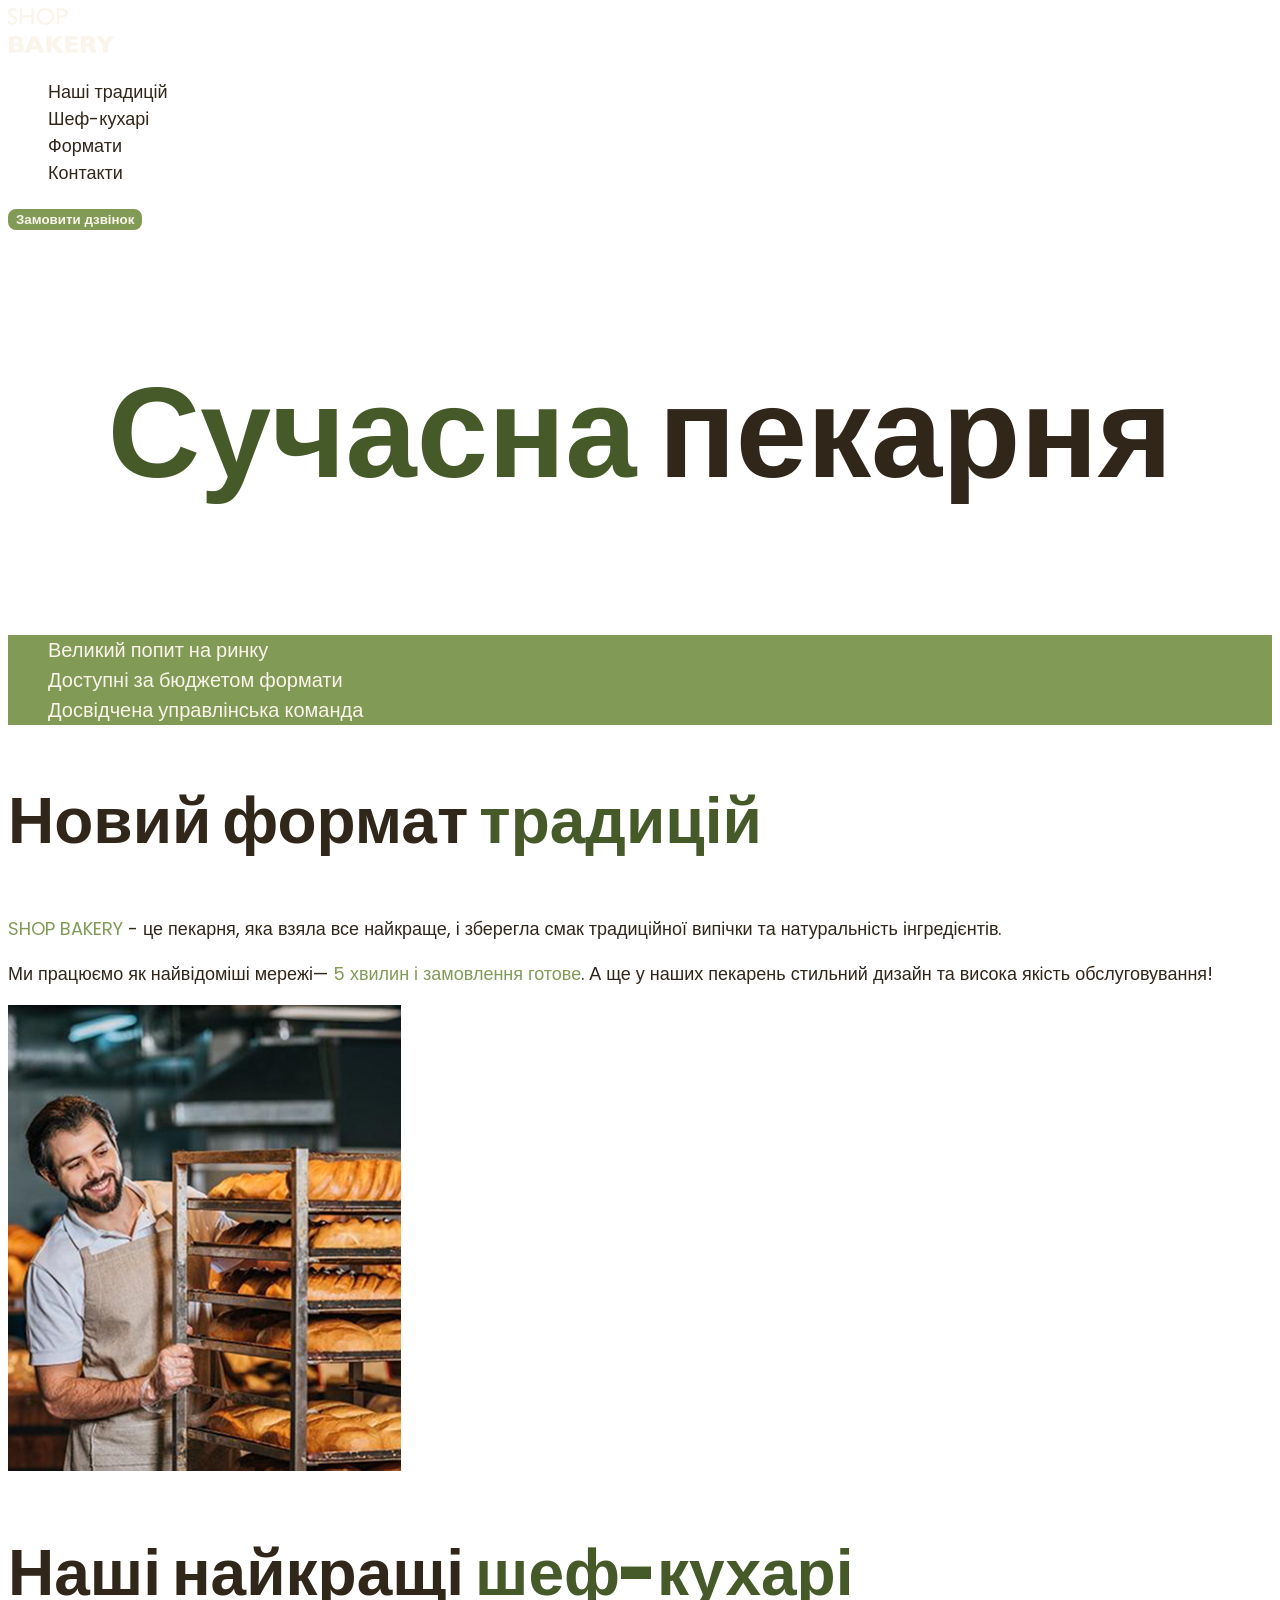
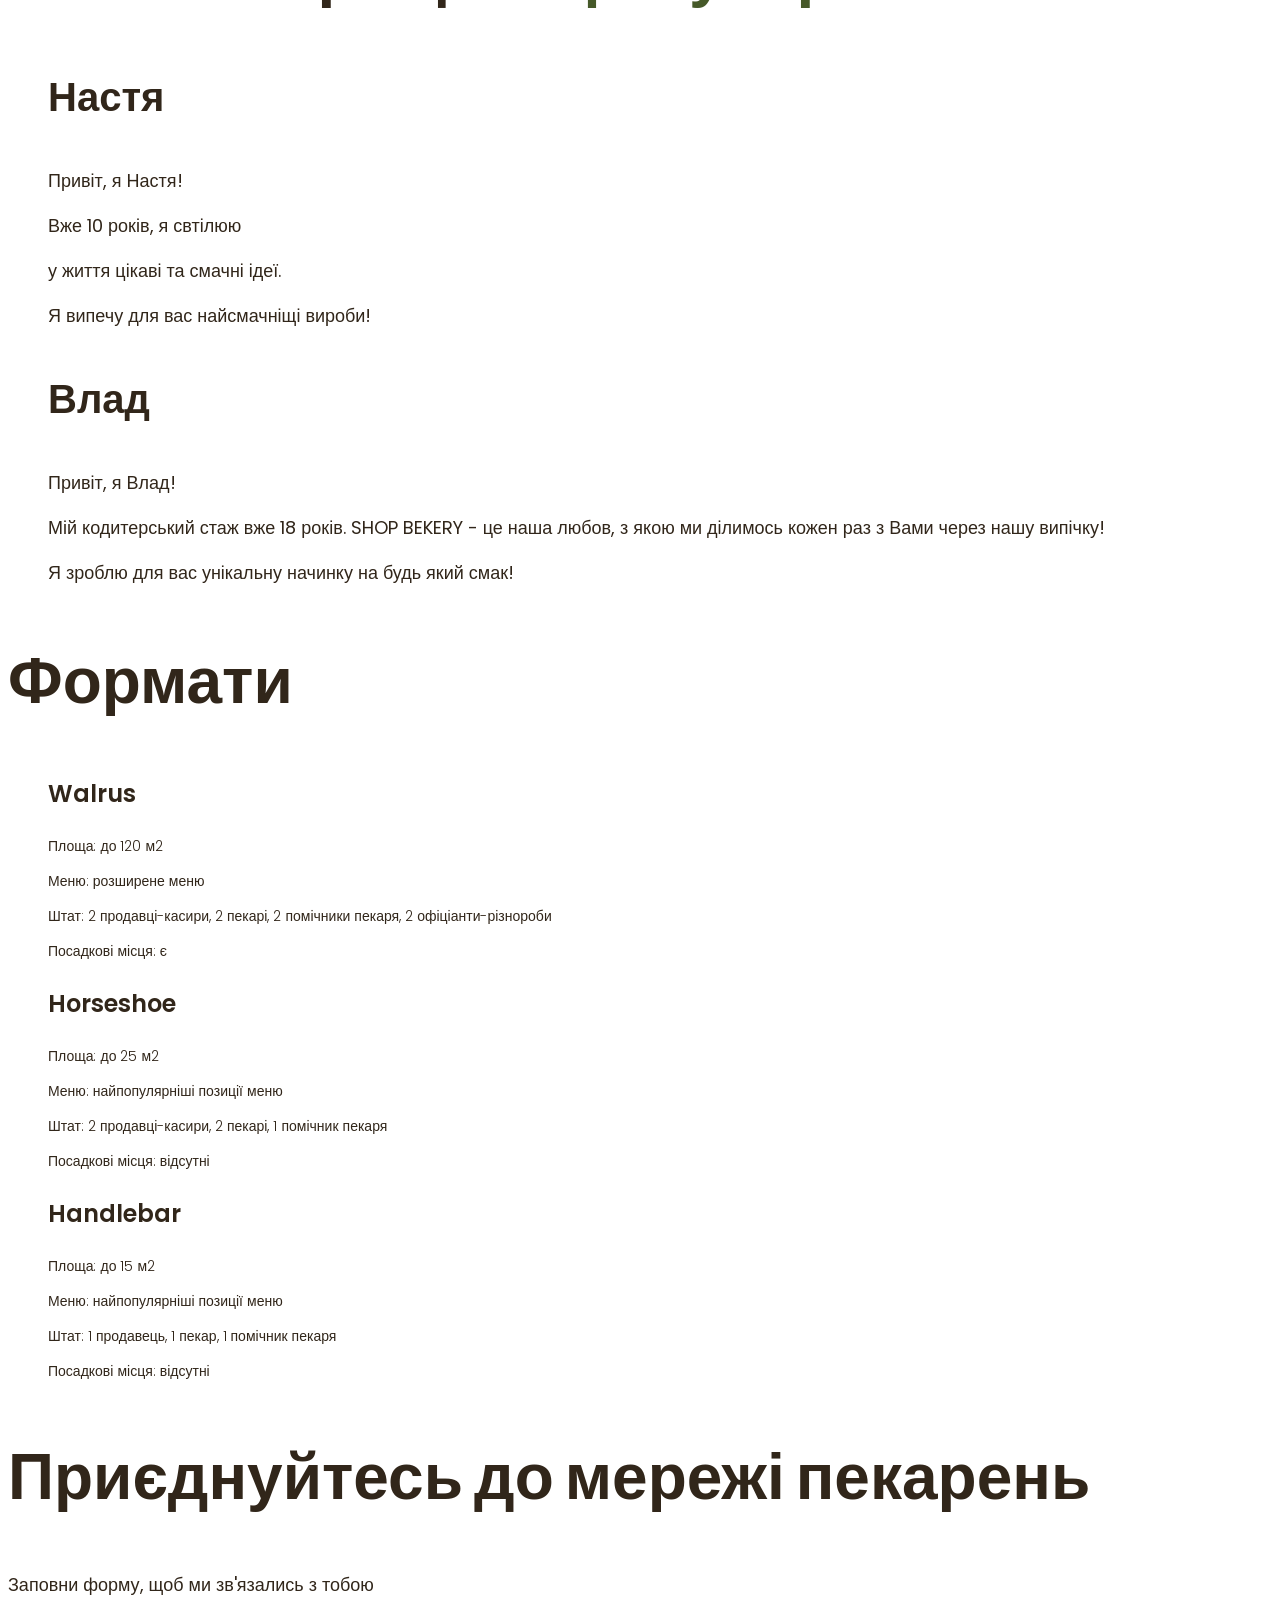
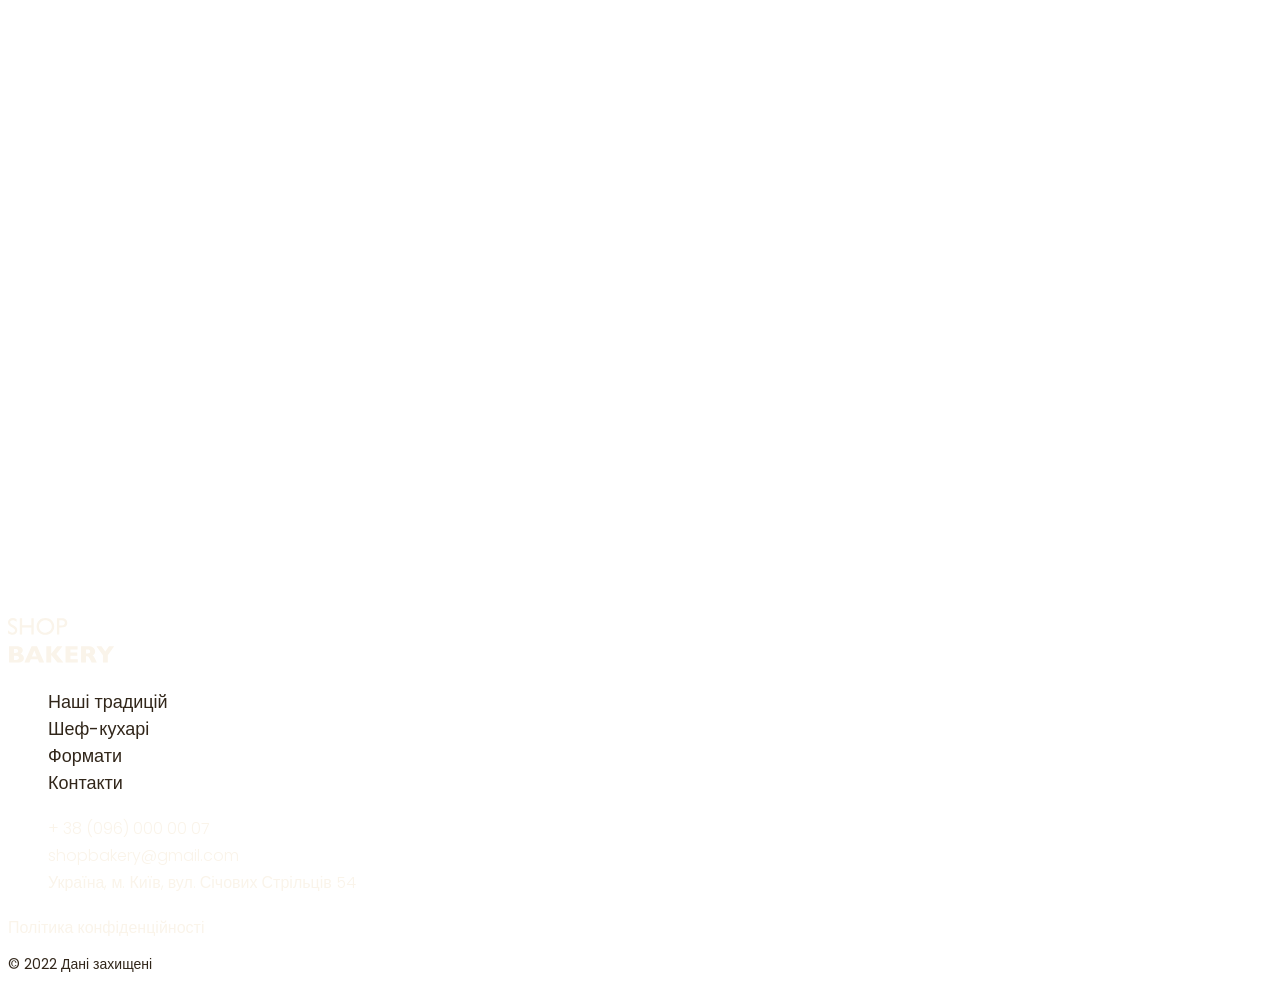
<file: index.html>
<!DOCTYPE html>
<html lang="uk">
  <head>
    <meta charset="UTF-8" />
    <meta name="viewport" content="width=, initial-scale=1.0" />
    <title>Сучасна пекарня</title>

    <!-- Fonts 
    <link rel="preconnect" href="https://fonts.googleapis.com">
    <link rel="preconnect" href="https://fonts.gstatic.com" crossorigin>
    <link href="https://fonts.googleapis.com/css2?family=Poppins:wght@300;400;600;900&display=swap" rel="stylesheet"> -->

    <!-- Styles-->
    <link rel="stylesheet" href="./css/styles.css"/>
  </head>
  <body>
    <header>
      <nav>
        <a href="/">
          <img src="./images/logo.svg" alt="Логотип сучасної пекарні" />
        </a>
        <ul>
          <li><a href="#traditions-section" class="link">Наші традицій</a></li>
          <li><a href="#chefs-section" class="link">Шеф-кухарі</a></li>
          <li><a href="#formats-section" class="link">Формати</a></li>
          <li><a href="#contacts-section" class="link">Контакти</a></li>
        </ul>
      </nav>
      <button type="button" class="button">Замовити дзвінок</button>
    </header>
    <main>
      <section>
        <h1 class="hero-title"><span class="accent">Сучасна </span>пекарня</h1>
      </section>
      <section id="traditions-section">
        <ul class="advantages-list">
          <li class="advantages-item">Великий попит на ринку</li>
          <li lass="advantages-item">Доступні за бюджетом формати</li>
          <li lass="advantages-item">Досвідчена управлінська команда</li>
        </ul>

        <h2 class="section-title">Новий формат <span class="accent">традицій</span></h2>
        <p class="tradition-text">
          <span class="brand uppercase">shop bakery </span> - це пекарня, яка взяла все найкраще, і
          зберегла смак традиційної випічки та натуральність інгредієнтів.
        </p>
         <p class="tradition-text">
          Ми працюємо як найвідоміші мережі—
          <span class="brand">5 хвилин і замовлення готове</span>. А ще у наших пекарень
          стильний дизайн та висока якість обслуговування!
        </p>
        <img src="./images/baker-man.jpg" alt="Чоловік пекар дивиться на батони із посмішкою"/>
      </section>
      <section id="shefs-section">
        <h2 class="section-title">Наші найкращі <span class="accent">шеф-кухарі</span></h2>
        <ul>
          <li>
            <article>
              <h3 class="chef-title">Настя</h3>
              <p>Привіт, я Настя!</p>
              <p>Вже 10 років, я свтілюю</p>
              <p>у життя цікаві та смачні ідеї.</p>
              <p>Я випечу для вас найсмачніщі вироби!</p>
            </article>
          </li>
          <li>
            <article>
              <h3 class="chef-title">Влад</h3>
              <p>Привіт, я Влад!</p>
              <p>
                Мій кодитерський стаж вже 18 років. SHOP BEKERY - це наша любов,
                з якою ми ділимось кожен раз з Вами через нашу випічку!
              </p>
              <p>Я зроблю для вас унікальну начинку на будь який смак!</p>
            </article>
          </li>
        </ul>
      </section>
      <section id="formats-section">
        <h2 class="section-title">Формати</h2>
        <ul>
          <li>
            <article>
              <h3 class="format-title" lang="en">Walrus</h3>
                <div class="format-text">
                  <p>Площа: до 120 м2</p>
                  <p>Меню: розширене меню </p>
                  <p>Штат: 2 продавці-касири, 2 пекарі, 2 помічники пекаря, 2 офіціанти-різнороби </p>
                  <p>Посадкові місця: є</p>
              </div>
            </article>
          </li>
          <li>
            <article>
              <h3 class="format-title" lang="en">Horseshoe</h3>
               <div class="format-text">
                  <p>Площа: до 25 м2</p>
                  <p>Меню: найпопулярніші позиції меню</p>
                  <p>Штат: 2 продавці-касири, 2 пекарі, 1 помічник пекаря </p>
                  <p>Посадкові місця: відсутні</p>
              </div>
            </article>
          </li>
          <li>
            <article>
              <h3 class="format-title" lang="en">Handlebar</h3>
              <div class="format-text">
                <p>Площа: до 15 м2</p>
                <p>Меню: найпопулярніші позиції меню </p>
                <p>Штат: 1 продавець, 1 пекар, 1 помічник пекаря</p>
                <p>Посадкові місця: відсутні</p>
              </div>
            </article>
          </li>
        </ul>
      </section>
      <section id="contacts-section">
        <h2 class="section-title">Приєднуйтесь до мережі пекарень</h2>
        <p>Заповни форму, щоб ми зв'язались з тобою</p>
        <iframe src="https://www.google.com/maps/embed?pb=!1m18!1m12!1m3!1d2540.163630435281!2d30.488698376039796!3d50.45667757159333!2m3!1f0!2f0!3f0!3m2!1i1024!2i768!4f13.1!3m3!1m2!1s0x40d4ce637c006b2d%3A0xaf86385f19996ff0!2z0LLRg9C70LjRhtGPINCh0ZbRh9C-0LLQuNGFINCh0YLRgNGW0LvRjNGG0ZbQsiwgNTQsINCa0LjRl9CyLCAwMjAwMA!5e0!3m2!1suk!2sua!4v1763463378059!5m2!1suk!2sua" width="603" height="595" style="border:0;" allowfullscreen="" loading="lazy" referrerpolicy="no-referrer-when-downgrade"></iframe>
      </section>
    </main>
    <footer>

      <a href="#">
              <img src="./images/logo.svg" alt="Логотип сучасної пекарні" />
      </a>
      <nav>
        <ul>
          <li><a href="#" class="link">Наші традицій</a></li>
          <li><a href="#" class="link">Шеф-кухарі</a></li>
          <li><a href="#" class="link">Формати</a></li>
          <li><a href="#" class="link">Контакти</a></li>
        </ul>
      </nav>
      <address>
        <ul>
          <li><a class="adress-link" href="tel:+380960000007">+ 38 (096) 000 00 07</a></li>
          <li><a class="adress-link" href="mailto:">shopbakery@gmail.com</a></li>
          <li>
            <a class="adress-link" href="https://maps.app.goo.gl/Grz72xv44ymjte1G8" target="_blank">
                Україна, м. Київ, вул. Січових Стрільців 54</a>
            </li>
        </ul>
        <a class="adress-link" href="#" target="_blank"> Політика конфіденційності </a>
        <p class="address-copyright">&copy; 2022 Дані захищені </p>
      </address>
    </footer>
  </body>
</html>
</file>
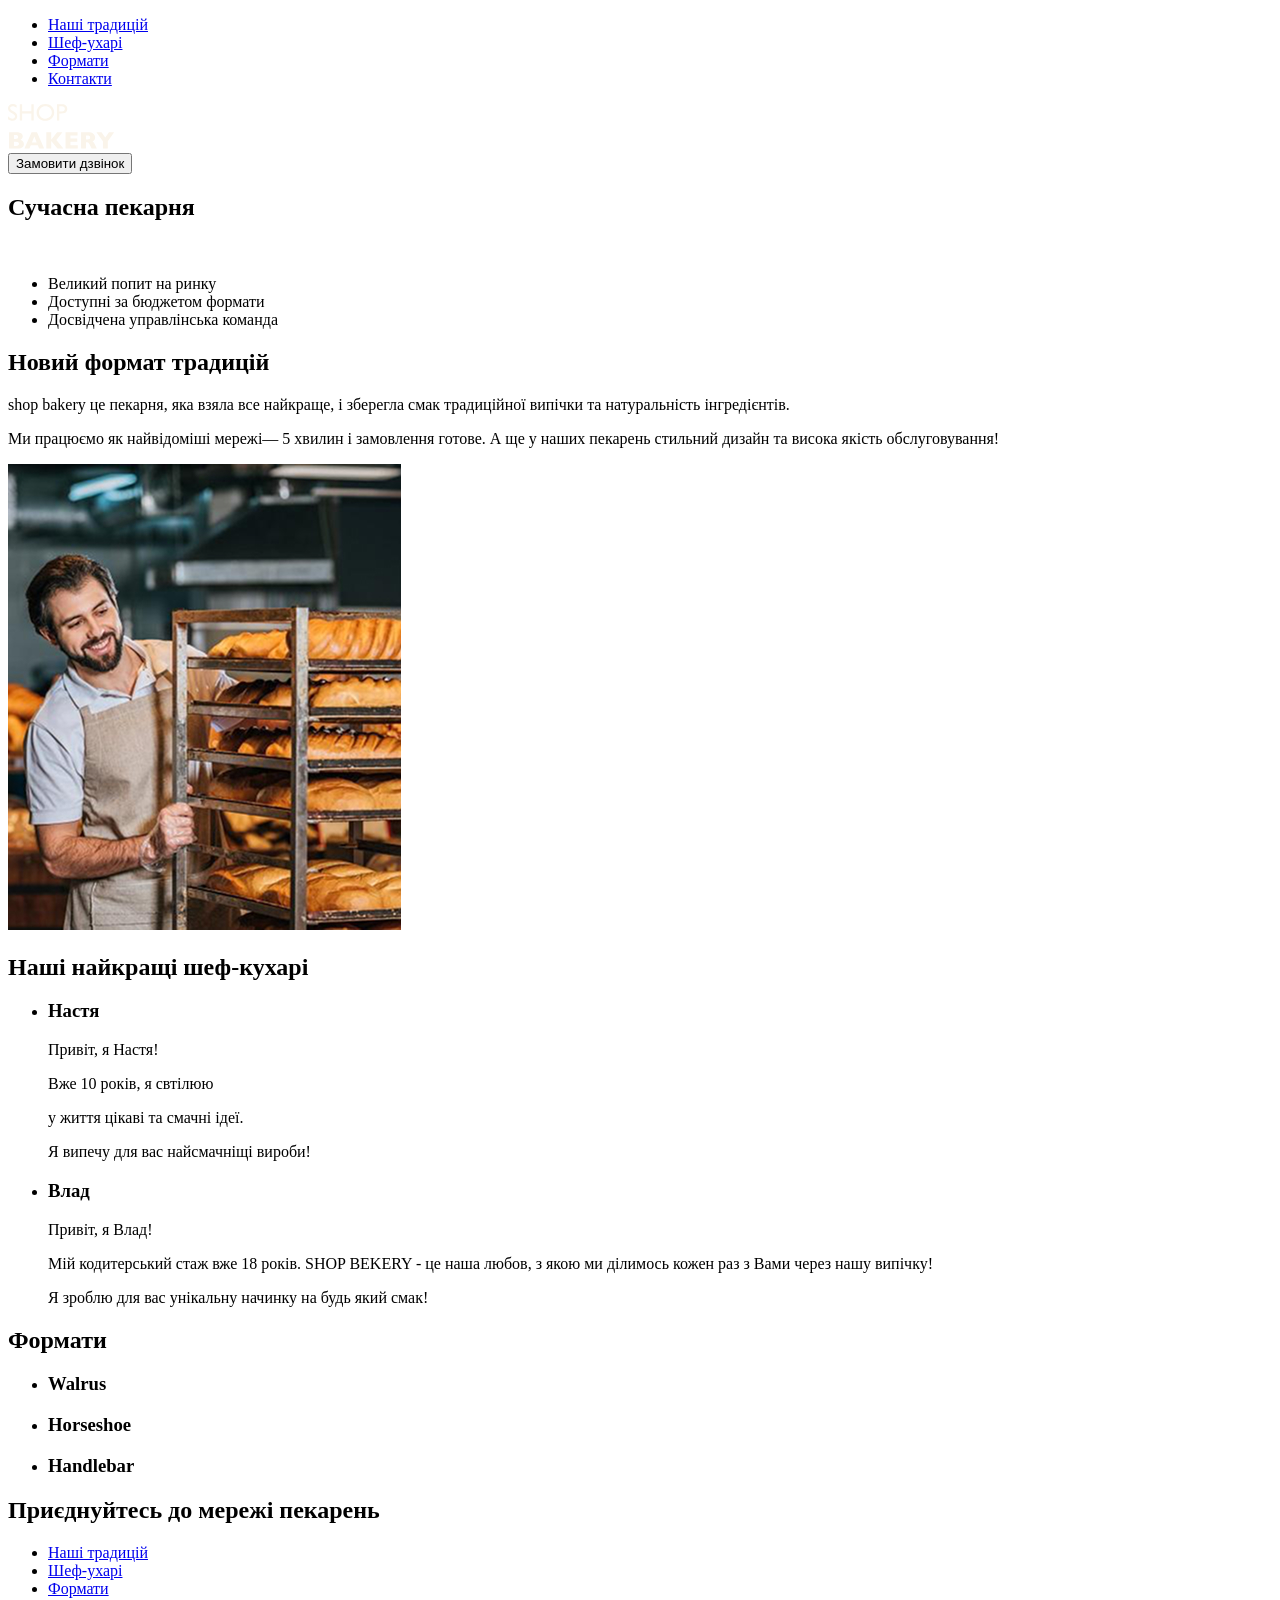
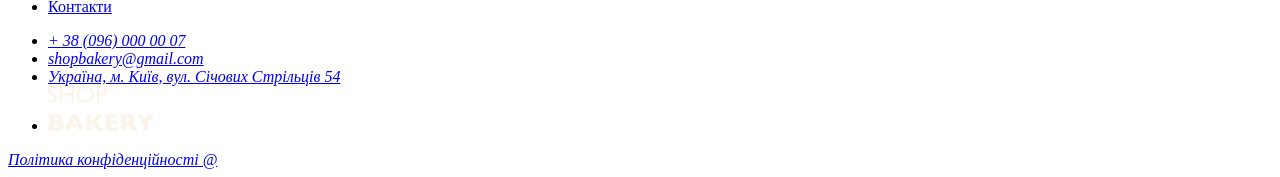
<file: genious/index.html>
<!DOCTYPE html>
<html lang="uk">
  <head>
    <meta charset="UTF-8" />
    <meta name="viewport" content="width=, initial-scale=1.0" />
    <title>Сучасна пекарня</title>
  </head>

  <body>
    <header>
      <nav>
        <ul>
          <li><a href="#">Наші традицій</a></li>
          <li><a href="#">Шеф-ухарі</a></li>
          <li><a href="#">Формати</a></li>
          <li><a href="#">Контакти</a></li>
        </ul>
        <a href="">
          <img src="./images/logo.svg" alt="Логотип сучасної пекарні" />
        </a>
      </nav>
      <button type="button">Замовити дзвінок</button>
    </header>
    <main>
      <section>
        <h1>Сучасна пекарня</h1>
      </section>
      <section>
         
        <ul>
          <li>Великий попит на ринку</li>
          <li>Доступні за бюджетом формати</li>
          <li>Досвідчена управлінська команда</li>
        </ul>

        <h2>Новий формат традицій</h2>
        <p>
          <span>shop bakery </span> це пекарня, яка взяла все найкраще, і
          зберегла смак традиційної випічки та натуральність інгредієнтів.
        </p>
        <p>
          Ми працюємо як найвідоміші мережі—
          <span>5 хвилин і замовлення готове</span>. А ще у наших пекарень
          стильний дизайн та висока якість обслуговування!
        </p>
        <img src="./images/baker-man.jpg" alt="Чоловік пекар дивиться на батони із посмішкою"/>
      </section>
      <section>
        <h2>Наші найкращі шеф-кухарі</h2>
        <ul>
          <li>
            <article>
              <h3>Настя</h3>
              <p>Привіт, я Настя!</p>
              <p>Вже 10 років, я свтілюю</p>
              <p>у життя цікаві та смачні ідеї.</p>
              <p>Я випечу для вас найсмачніщі вироби!</p>
            </article>
          </li>
          <li>
            <article>
              <h3>Влад</h3>
              <p>Привіт, я Влад!</p>
              <p>
                Мій кодитерський стаж вже 18 років. SHOP BEKERY - це наша любов,
                з якою ми ділимось кожен раз з Вами через нашу випічку!
              </p>
              <p>Я зроблю для вас унікальну начинку на будь який смак!</p>
            </article>
          </li>
        </ul>
      </section>
      <section>
        <h2>Формати</h2>
        <ul>
          <li>
            <article>
              <h3 lang="en">Walrus</h3>
            </article>
          </li>
          <li>
            <article>
              <h3 lang="en">Horseshoe</h3>
            </article>
          </li>
          <li>
            <article>
              <h3 lang="en">Handlebar</h3>
            </article>
          </li>
        </ul>
      </section>
      <section>
        <h2>Приєднуйтесь до мережі пекарень</h2>
      </section>
    </main>
    <footer>
      <a href="">
        <!--logo-->
      </a>
      <nav>
        <ul>
          <li><a href="#">Наші традицій</a></li>
          <li><a href="#">Шеф-ухарі</a></li>
          <li><a href="#">Формати</a></li>
          <li><a href="#">Контакти</a></li>
        </ul>
      </nav>
      <address>
        <ul>
          <li><a href="tel:+380960000007">+ 38 (096) 000 00 07</a></li>
          <li><a href="mailto:">shopbakery@gmail.com</a></li>
          <li>
            <a href="https://maps.app.goo.gl/Grz72xv44ymjte1G8" target="_blank">
                Україна, м. Київ, вул. Січових Стрільців 54</a
          </li>
    
          <li>
            <a href="#">
              <img src="./images/logo.svg" alt="Логотип сучасної пекарні" />
            </a>
          </li>
        </ul>
        <a href="#" target="_blank"> Політика конфіденційності @</a>
      </address>
    </footer>
  </body>
</html>
</file>
<file: css/styles.css>
/* poppins-300 - latin */
@font-face {
  font-display: swap; 
  font-family: 'Poppins';
  font-weight: 300;
  src: url('../fonts/poppins-v24-latin-300.woff2') format('woff2'); 
}

@font-face {
  font-display: swap; 
  font-family: 'Poppins';
  font-weight: 400;
  src: url('../fonts/poppins-v24-latin-regular.woff2') format('woff2'); 
}

@font-face {
  font-display: swap;
  font-family: 'Poppins';
  font-weight: 600;
  src: url('../fonts/poppins-v24-latin-600.woff2') format('woff2'); 
}

@font-face {
  font-display: swap;
  font-family: 'Poppins';
  font-weight: 900;
  src: url('../fonts/poppins-v24-latin-900.woff2') format('woff2'); /* Chrome 36+, Opera 23+, Firefox 39+, Safari 12+, iOS 10+ */
}

:root{
    --color-primary-dark: #31261A;
    --color-primary-light: #FAF4EA;
    --color-brand-light: #819B57;
    --color-brand-dark: #465929;
  
}

/* Base */
body{
    color: var(--color-primary-dark);
    font-family: "Poppins", sans-serif;
    font-size: 18px;
    font-weight: 400;
    line-height: 1.5;
}

ul{
    list-style-type: none;
}
address{
      font-style: normal;
}

/* Button */
.button{
    background-color: var(--color-brand-light);
    border: 2px solid var(--color-brand-light);
    border-radius: 8px;
    color: var(--color-primary-light);
    cursor: pointers;
    font-weight: 600;
}

.button:hover{
    background-color: var(--color-primary-light);
    color: var(--color-brand-light);
}

/* Link */
.link{
    color:var(--color-primary-dark);
    text-decoration: none;
    
}
.link:hover{
    color:var(--color-brand-light);
    font-weight: 600;
}

/* Hero section */
.hero-title{
    color: var(--color-primary-dark);
    font-size: 128px;
    text-align: center;
    font-weight: 900;
}

.hero-title .accent{
    color: var(--color-brand-dark);
}

/* Advantages */
.advantages-list {
    color:  var(--color-primary-light);
    background-color: var(--color-brand-light);
    font-size: 20px;
}
.advantages-item{
    font-size: 20px;
    font-weight: 300;
}
.section-title{
    font-weight: 900;
    font-size: 64px;
    line-height: 1.3;
}
.section-title .accent{
    color: var(--color-brand-dark);
}

/* Traditions section */

.tradition-text .brand{
    color: var(--color-brand-light);
}
.tradition-text .uppercase{
    text-transform: uppercase;
}

/* Chefs section */
.chef-title{
    font-size: 40px;
    font-weight: 600;
}

/* Formats section */
.format-title{
    font-size: 24px;
    font-weight: 600;
}

.format-text{
    font-size: 14px;
    font-weight: 300;
}

.adress-link{
    color: var(--color-primary-light);
    font-size: 16px;
    font-weight: 300;
    text-decoration: none;
  
}
.adress-link:hover{
    color: var(--color-brand-light);
}

.address-copyright{
    font-size: 14px;
}
</file>
